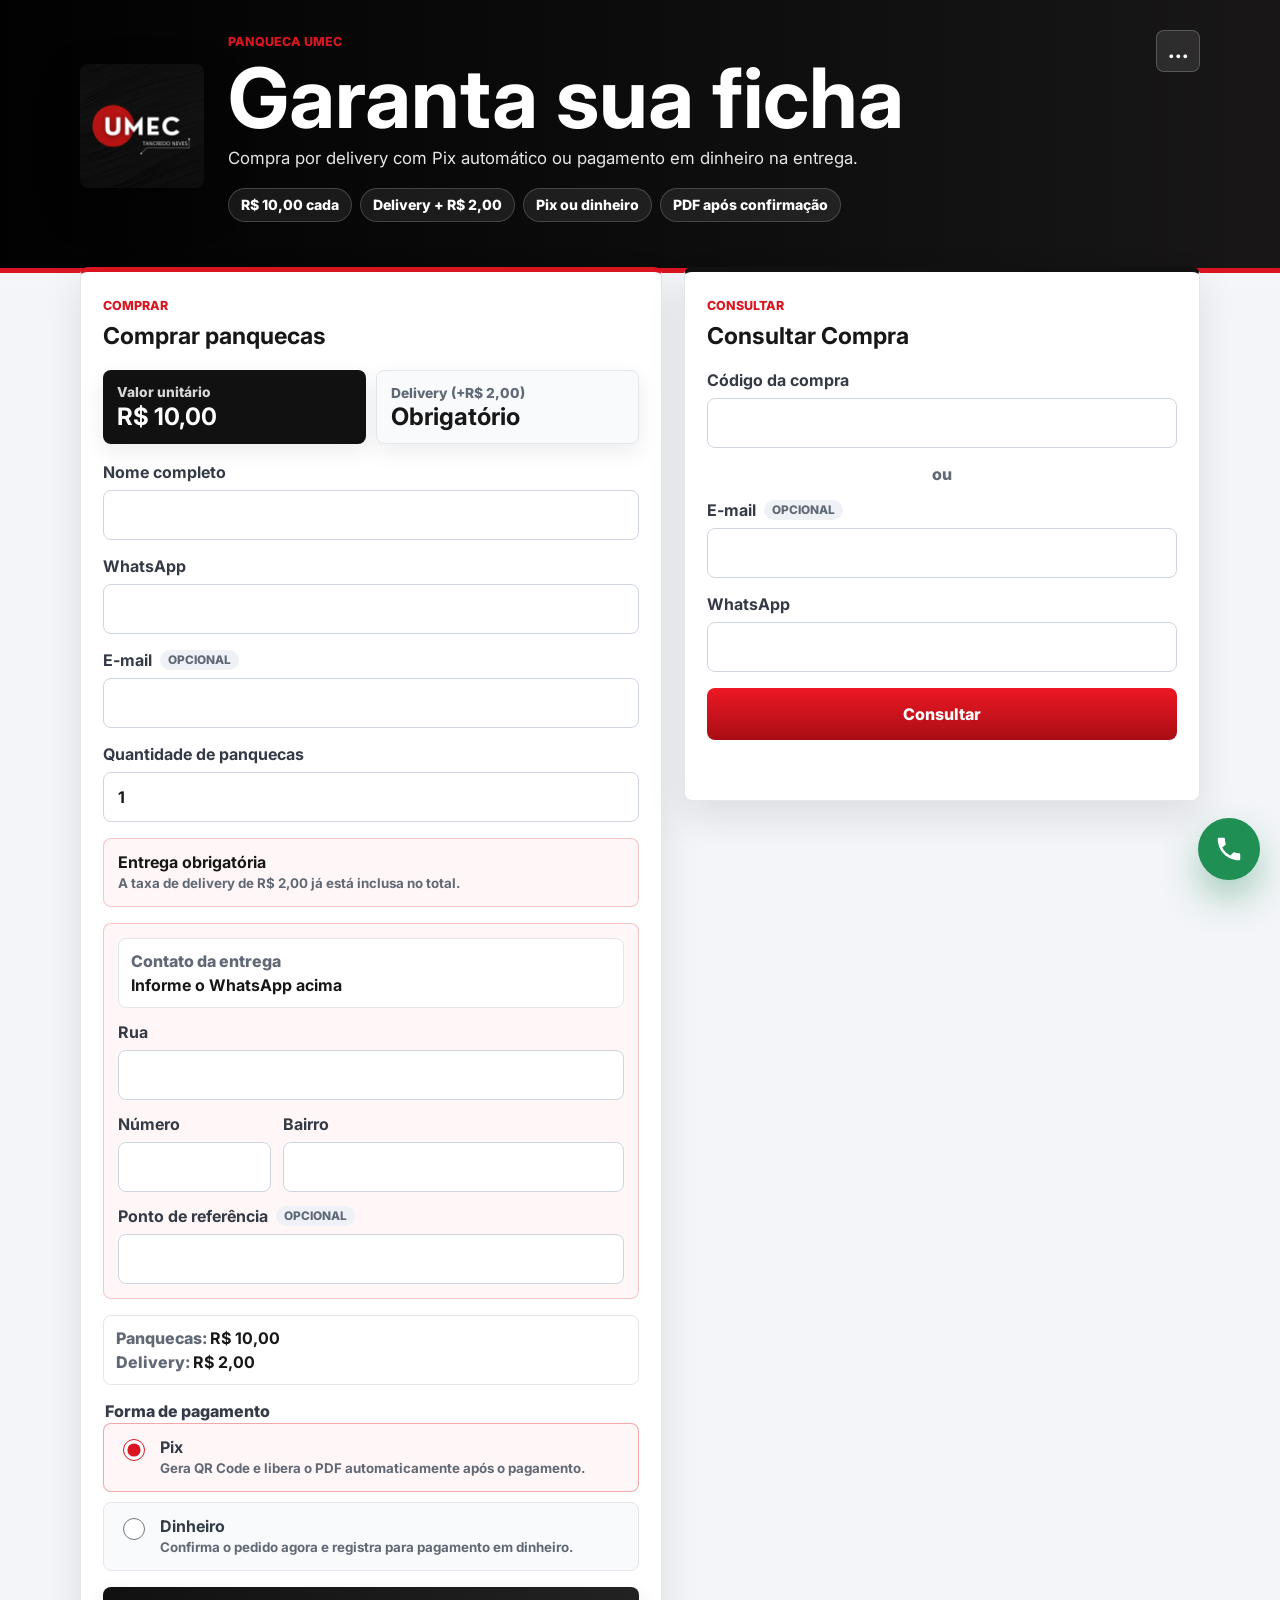
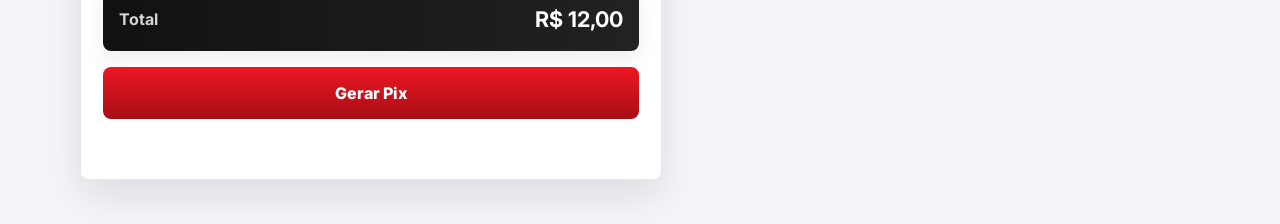
<file: index.html>
<!doctype html>
<html lang="pt-BR">
  <head>
    <meta charset="UTF-8" />
    <meta name="viewport" content="width=device-width, initial-scale=1.0" />
    <title>UMEC - Panqueca</title>
    <link rel="preconnect" href="https://fonts.googleapis.com" />
    <link rel="preconnect" href="https://fonts.gstatic.com" crossorigin />
    <link
      href="https://fonts.googleapis.com/css2?family=Inter:wght@400;500;600;700;800&display=swap"
      rel="stylesheet"
    />
    <link rel="stylesheet" href="style.css" />
  </head>
  <body>
    <header class="site-header">
      <div class="container header-grid">
        <img src="assets/logo-umec.png" alt="UMEC Tancredo Neves" class="brand-logo" />
        <div class="header-copy">
          <span class="eyebrow">Panqueca UMEC</span>
          <h1>Garanta sua ficha</h1>
          <p>Compra por delivery com Pix automático ou pagamento em dinheiro na entrega.</p>
          <div class="header-pills" aria-label="Resumo da compra">
            <span>R$ 10,00 cada</span>
            <span>Delivery + R$ 2,00</span>
            <span>Pix ou dinheiro</span>
            <span>PDF após confirmação</span>
          </div>
        </div>
        <details class="header-menu">
          <summary class="menu-button" aria-label="Abrir menu">...</summary>
          <div class="menu-dropdown">
            <a href="admin.html">Admin</a>
          </div>
        </details>
      </div>
    </header>

    <main class="container main-grid">
      <section class="panel form-panel" aria-labelledby="compra-titulo">
        <span class="section-kicker">Comprar</span>
        <h2 id="compra-titulo">Comprar panquecas</h2>

        <div class="checkout-summary">
          <div>
            <span>Valor unitário</span>
            <strong data-valor-unitario>R$ 10,00</strong>
          </div>
          <div>
            <span>Delivery (+R$ 2,00)</span>
            <strong>Obrigatório</strong>
          </div>
        </div>

        <form id="compra-form" class="form-stack">
          <label>
            Nome completo
            <input id="nome" name="nome" type="text" autocomplete="name" required />
          </label>

          <label>
            WhatsApp
            <input id="whatsapp" name="whatsapp" type="tel" autocomplete="tel" required />
          </label>

          <label>
            <span class="field-title">E-mail <span class="optional-label">Opcional</span></span>
            <input id="email" name="email" type="email" autocomplete="email" />
          </label>

          <label>
            Quantidade de panquecas
            <input id="quantidade" name="quantidade" type="number" min="1" max="50" value="1" required />
          </label>

          <div class="delivery-toggle delivery-required">
            <input id="entrega" name="entrega" type="checkbox" checked aria-hidden="true" tabindex="-1" />
            <span>
              <strong>Entrega obrigatória</strong>
              <small>A taxa de delivery de R$ 2,00 já está inclusa no total.</small>
            </span>
          </div>

          <div id="entrega-box" class="delivery-box">
            <div class="delivery-contact">
              <span>Contato da entrega</span>
              <strong id="entrega-telefone-preview">Informe o WhatsApp acima</strong>
            </div>

            <label>
              Rua
              <input id="entrega-rua" name="entrega_rua" type="text" autocomplete="street-address" />
            </label>

            <div class="delivery-grid">
              <label>
                Número
                <input id="entrega-numero" name="entrega_numero" type="text" inputmode="numeric" />
              </label>

              <label>
                Bairro
                <input id="entrega-bairro" name="entrega_bairro" type="text" />
              </label>
            </div>

            <label>
              <span class="field-title">Ponto de referência <span class="optional-label">Opcional</span></span>
              <input id="entrega-referencia" name="entrega_referencia" type="text" />
            </label>
          </div>

          <div class="total-breakdown" aria-live="polite">
            <span>Panquecas: <strong id="subtotal-panquecas">R$ 10,00</strong></span>
            <span id="taxa-entrega-linha">Delivery: <strong id="taxa-entrega">R$ 2,00</strong></span>
          </div>

          <fieldset class="payment-methods">
            <legend>Forma de pagamento</legend>
            <label class="payment-option">
              <input type="radio" name="forma_pagamento" value="pix" checked />
              <span>
                <strong>Pix</strong>
                <small>Gera QR Code e libera o PDF automaticamente após o pagamento.</small>
              </span>
            </label>
            <label class="payment-option">
              <input type="radio" name="forma_pagamento" value="dinheiro" />
              <span>
                <strong>Dinheiro</strong>
                <small>Confirma o pedido agora e registra para pagamento em dinheiro.</small>
              </span>
            </label>
          </fieldset>

          <div id="dinheiro-box" class="cash-box hidden">
            <label>
              <span class="field-title">Troco para <span class="optional-label">Opcional</span></span>
              <input id="troco-para" name="troco_para" type="text" inputmode="decimal" placeholder="Ex: 20,00" />
            </label>
          </div>

          <div class="total-box" aria-live="polite">
            <span>Total</span>
            <strong id="valor-total">R$ 12,00</strong>
          </div>

          <button class="primary-button" id="gerar-pix" type="submit">Gerar Pix</button>
          <p id="compra-mensagem" class="message" role="status"></p>
        </form>
      </section>

      <section id="pix-area" class="panel pix-panel hidden" aria-labelledby="pix-titulo">
        <span class="section-kicker">Pagamento</span>
        <h2 id="pix-titulo">Pix gerado</h2>

        <div class="purchase-code">
          <span>Código da compra</span>
          <strong id="codigo-compra"></strong>
        </div>

        <div id="pix-status" class="payment-status pending" aria-live="polite">
          <strong id="pix-status-title">Aguardando pagamento</strong>
          <span id="pix-status-text">Depois que o Pix for pago, a confirmação aparece aqui automaticamente por até 10 minutos.</span>
        </div>

        <a id="pix-download-pdf" class="download-button hidden" href="#" download>
          Baixar minhas fichas em PDF
        </a>

        <div id="pix-payment-details">
          <img id="pix-qrcode" class="pix-qrcode" alt="QR Code Pix" />

          <label>
            Código Pix copia e cola
            <textarea id="pix-copia-cola" rows="5" readonly></textarea>
          </label>

          <div class="button-row">
            <button class="secondary-button" id="copiar-pix" type="button">Copiar código Pix</button>
            <a class="whatsapp-button" id="whatsapp-comprovante" target="_blank" rel="noreferrer">
              Enviar comprovante no WhatsApp
            </a>
          </div>
        </div>

        <div id="pix-payment-actions" class="button-row payment-actions">
          <button class="secondary-button" id="verificar-pagamento" type="button">Verificar pagamento</button>
          <button class="ghost-button" id="fechar-pix" type="button">Fechar tela Pix</button>
        </div>
      </section>

      <section class="panel consulta-panel" aria-labelledby="consulta-titulo">
        <span class="section-kicker">Consultar</span>
        <h2 id="consulta-titulo">Consultar Compra</h2>

        <form id="consulta-form" class="form-stack">
          <label>
            Código da compra
            <input id="consulta-codigo" name="codigo_compra" type="text" autocomplete="off" />
          </label>

          <div class="or-divider">ou</div>

          <label>
            <span class="field-title">E-mail <span class="optional-label">Opcional</span></span>
            <input id="consulta-email" name="email" type="email" autocomplete="email" />
          </label>

          <label>
            WhatsApp
            <input id="consulta-whatsapp" name="whatsapp" type="tel" autocomplete="tel" />
          </label>

          <button class="primary-button" id="consultar-compra" type="submit">Consultar</button>
          <p id="consulta-mensagem" class="message" role="status"></p>
        </form>

        <div id="consulta-resultado" class="consulta-resultado hidden">
          <dl>
            <div>
              <dt id="resultado-status-label">Status</dt>
              <dd id="resultado-status"></dd>
            </div>
            <div>
              <dt id="resultado-quantidade-label">Quantidade</dt>
              <dd id="resultado-quantidade"></dd>
            </div>
            <div>
              <dt id="resultado-total-label">Valor total</dt>
              <dd id="resultado-total"></dd>
            </div>
            <div id="resultado-entrega-row">
              <dt>Entrega</dt>
              <dd id="resultado-entrega"></dd>
            </div>
            <div id="resultado-endereco-row">
              <dt>Endereço</dt>
              <dd id="resultado-endereco"></dd>
            </div>
            <div>
              <dt id="resultado-data-label">Criada em</dt>
              <dd id="resultado-data"></dd>
            </div>
          </dl>
          <a id="baixar-pdf" class="download-button hidden" href="#" download>
            Baixar minhas fichas em PDF
          </a>
        </div>
      </section>
    </main>

    <a
      class="floating-whatsapp"
      id="whatsapp-contato"
      target="_blank"
      rel="noreferrer"
      aria-label="Falar no WhatsApp"
      title="Falar no WhatsApp"
    >
      <svg viewBox="0 0 24 24" aria-hidden="true" focusable="false">
        <path
          d="M6.6 10.8c1.4 2.8 3.7 5 6.5 6.4l2.2-2.2c.3-.3.7-.4 1.1-.3 1.2.4 2.4.6 3.6.6.6 0 1 .4 1 1V20c0 .6-.4 1-1 1C10.6 21 3 13.4 3 4c0-.6.4-1 1-1h3.7c.6 0 1 .4 1 1 0 1.3.2 2.5.6 3.6.1.4 0 .8-.3 1.1l-2.4 2.1Z"
        />
      </svg>
    </a>

    <script src="script.js"></script>
  </body>
</html>
</file>
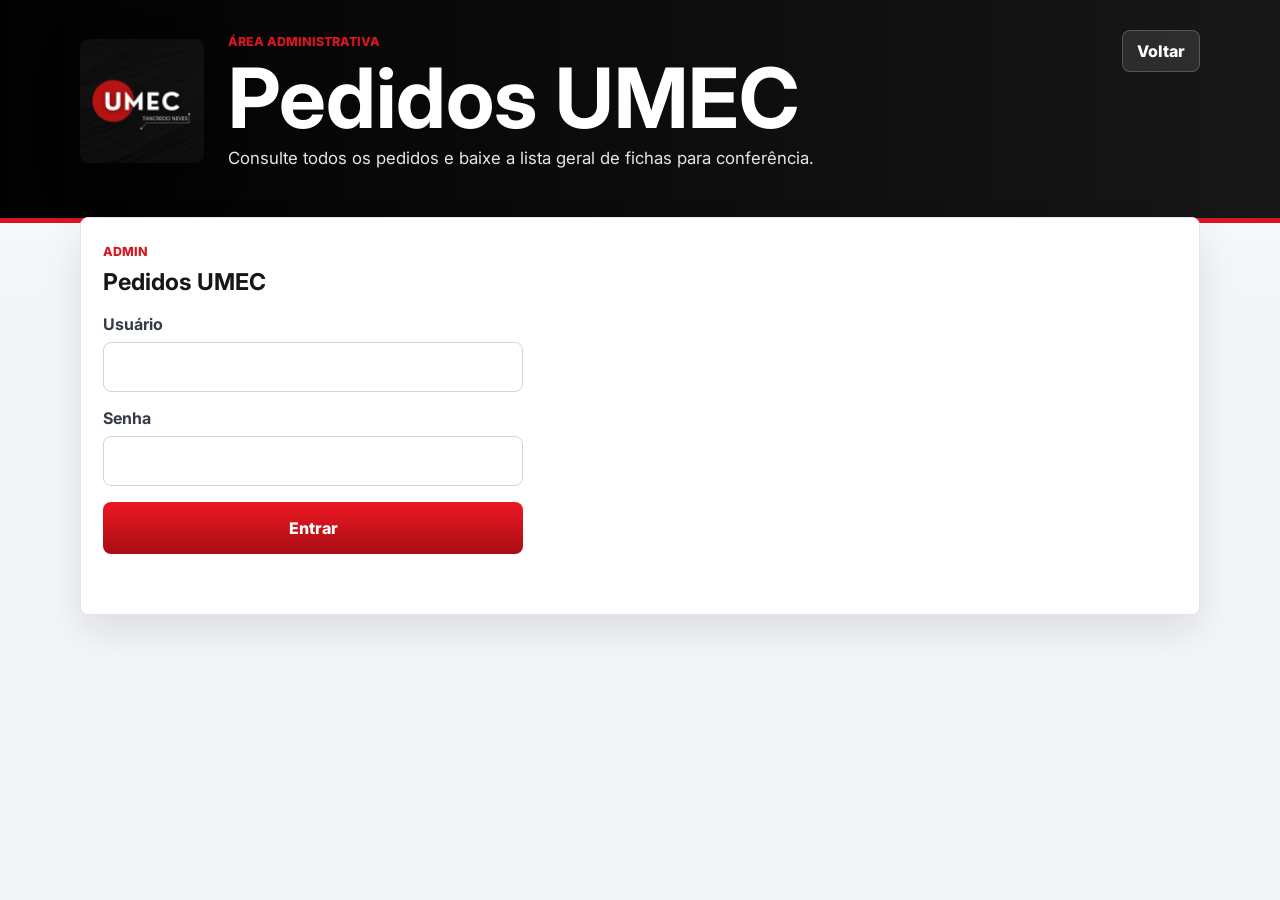
<file: admin.html>
<!doctype html>
<html lang="pt-BR">
  <head>
    <meta charset="UTF-8" />
    <meta name="viewport" content="width=device-width, initial-scale=1.0" />
    <title>Admin UMEC - Pedidos</title>
    <link rel="preconnect" href="https://fonts.googleapis.com" />
    <link rel="preconnect" href="https://fonts.gstatic.com" crossorigin />
    <link
      href="https://fonts.googleapis.com/css2?family=Inter:wght@400;500;600;700;800&display=swap"
      rel="stylesheet"
    />
    <link rel="stylesheet" href="style.css" />
  </head>
  <body>
    <header class="site-header admin-site-header">
      <div class="container header-grid">
        <img src="assets/logo-umec.png" alt="UMEC Tancredo Neves" class="brand-logo" />
        <div class="header-copy">
          <span class="eyebrow">Área administrativa</span>
          <h1>Pedidos UMEC</h1>
          <p>Consulte todos os pedidos e baixe a lista geral de fichas para conferência.</p>
        </div>
        <a class="admin-toggle" href="index.html">Voltar</a>
      </div>
    </header>

    <main class="container admin-main">
      <section id="admin-panel" class="panel admin-panel" aria-labelledby="admin-titulo">
        <div class="admin-heading">
          <div>
            <span class="section-kicker">Admin</span>
            <h2 id="admin-titulo">Pedidos UMEC</h2>
          </div>
        </div>

        <form id="admin-login-form" class="admin-login form-stack">
          <label>
            Usuário
            <input id="admin-usuario" type="text" autocomplete="username" />
          </label>
          <label>
            Senha
            <input id="admin-senha" type="password" autocomplete="current-password" />
          </label>
          <button class="primary-button" id="admin-login" type="submit">Entrar</button>
          <p id="admin-mensagem" class="message" role="status"></p>
        </form>

        <div id="admin-content" class="admin-content hidden">
          <div class="admin-stats" aria-label="Resumo das fichas">
            <div>
              <span>Fichas vendidas</span>
              <strong id="admin-fichas-vendidas">0</strong>
            </div>
            <div>
              <span>Fichas disponíveis</span>
              <strong id="admin-fichas-disponiveis">100</strong>
            </div>
          </div>

          <section id="admin-pedidos-view" class="admin-view">
          <div class="admin-actions">
            <div>
              <strong id="admin-resumo">0 pedidos</strong>
              <span>Pedidos em ordem de criação</span>
            </div>
            <button class="secondary-button compact-button" id="admin-refresh" type="button">Atualizar</button>
            <button class="secondary-button compact-button" id="admin-fichas-tempo-real" type="button">Fichas em tempo real</button>
            <button class="danger-button compact-button" id="admin-backup-limpar" type="button">Backup e limpar banco</button>
            <button class="primary-button compact-button" id="admin-pdf" type="button">Baixar PDF geral</button>
            <button class="secondary-button compact-button" id="admin-pdf-entregas" type="button">PDF de entregas</button>
          </div>

          <div class="admin-table-wrap">
            <table class="admin-table">
              <thead>
                <tr>
                  <th>Data</th>
                  <th>Pedido</th>
                  <th>Nome</th>
                  <th>Contato</th>
                  <th>Status</th>
                  <th>Entrega</th>
                  <th>Fichas</th>
                  <th>Total</th>
                  <th>Ações</th>
                </tr>
              </thead>
              <tbody id="admin-pedidos-body"></tbody>
            </table>
          </div>
          </section>

          <section id="admin-realtime-view" class="admin-view hidden">
            <div class="admin-actions">
              <div>
                <strong>Fichas em tempo real</strong>
                <span id="admin-realtime-status">Atualiza automaticamente a cada 30 segundos</span>
              </div>
              <button class="secondary-button compact-button" id="admin-realtime-refresh" type="button">Atualizar agora</button>
              <button class="ghost-button compact-button" id="admin-realtime-back" type="button">Voltar aos pedidos</button>
            </div>

            <div class="admin-table-wrap">
              <table class="admin-table realtime-table">
                <thead>
                  <tr>
                    <th>Ficha</th>
                    <th>Nome</th>
                    <th>Contato</th>
                    <th>Tipo</th>
                    <th>Endereço</th>
                    <th>Pagamento</th>
                    <th>Pedido</th>
                    <th>Entregue</th>
                  </tr>
                </thead>
                <tbody id="admin-fichas-body"></tbody>
              </table>
            </div>
          </section>
        </div>
      </section>
    </main>

    <script src="admin.js"></script>
  </body>
</html>
</file>
<file: style.css>
:root {
  color-scheme: light;
  --bg: #f3f5f8;
  --surface: #ffffff;
  --surface-strong: #111111;
  --text: #171717;
  --muted: #626976;
  --line: #e3e6eb;
  --brand: #d9161f;
  --brand-dark: #a80d15;
  --accent: #f3b23c;
  --ok: #0f7a49;
  --error: #b42318;
  --shadow: 0 16px 38px rgba(16, 24, 40, 0.1);
  --soft-shadow: 0 8px 22px rgba(16, 24, 40, 0.08);
}

* {
  box-sizing: border-box;
}

body {
  margin: 0;
  min-height: 100vh;
  background:
    linear-gradient(180deg, #ffffff 0, var(--bg) 300px),
    var(--bg);
  color: var(--text);
  font-family: Inter, system-ui, -apple-system, BlinkMacSystemFont, "Segoe UI", sans-serif;
}

button,
input,
textarea {
  font: inherit;
}

.container {
  width: min(1120px, calc(100% - 28px));
  margin: 0 auto;
}

.site-header {
  background:
    linear-gradient(90deg, rgba(0, 0, 0, 0.92), rgba(26, 24, 24, 0.84)),
    #111;
  color: white;
  padding: 30px 0 46px;
  border-bottom: 5px solid var(--brand);
}

.header-grid {
  position: relative;
  display: grid;
  grid-template-columns: 124px minmax(0, 1fr) auto;
  gap: 24px;
  align-items: center;
}

.brand-logo {
  width: 124px;
  height: 124px;
  object-fit: cover;
  border-radius: 8px;
  box-shadow: 0 18px 40px rgba(0, 0, 0, 0.35);
}

.header-copy {
  max-width: 680px;
}

.eyebrow,
.section-kicker {
  color: var(--brand);
  font-size: 0.78rem;
  font-weight: 800;
  letter-spacing: 0;
  text-transform: uppercase;
}

.header-copy h1 {
  margin: 8px 0 8px;
  font-size: clamp(2.4rem, 7vw, 5.2rem);
  line-height: 0.95;
  letter-spacing: 0;
}

.header-copy p {
  margin: 0;
  color: #e6e6e6;
  font-size: 1.05rem;
  line-height: 1.6;
}

.header-pills {
  display: flex;
  flex-wrap: wrap;
  gap: 8px;
  margin-top: 16px;
}

.header-pills span {
  display: inline-flex;
  align-items: center;
  min-height: 34px;
  border: 1px solid rgba(255, 255, 255, 0.18);
  border-radius: 999px;
  background: rgba(255, 255, 255, 0.08);
  color: #ffffff;
  padding: 7px 12px;
  font-size: 0.88rem;
  font-weight: 800;
}

.header-menu {
  position: relative;
  align-self: start;
  justify-self: end;
}

.menu-button {
  display: inline-flex;
  align-items: center;
  justify-content: center;
  list-style: none;
  border: 1px solid rgba(255, 255, 255, 0.2);
  border-radius: 8px;
  background: rgba(255, 255, 255, 0.1);
  color: white;
  width: 44px;
  height: 42px;
  font-size: 1.3rem;
  line-height: 1;
  font-weight: 800;
  cursor: pointer;
}

.menu-button::-webkit-details-marker {
  display: none;
}

.menu-dropdown {
  position: absolute;
  top: calc(100% + 8px);
  right: 0;
  z-index: 10;
  display: grid;
  min-width: 160px;
  overflow: hidden;
  border: 1px solid rgba(255, 255, 255, 0.18);
  border-radius: 8px;
  background: #ffffff;
  box-shadow: 0 18px 38px rgba(0, 0, 0, 0.22);
}

.menu-dropdown a {
  color: #111111;
  padding: 12px 14px;
  text-decoration: none;
  font-weight: 800;
}

.menu-dropdown a:hover {
  background: #f3f5f8;
}

.admin-toggle {
  display: inline-flex;
  align-items: center;
  justify-content: center;
  align-self: start;
  border: 1px solid rgba(255, 255, 255, 0.2);
  border-radius: 8px;
  background: rgba(255, 255, 255, 0.1);
  color: white;
  min-height: 42px;
  padding: 10px 14px;
  font-weight: 800;
  cursor: pointer;
  text-decoration: none;
}

.main-grid {
  display: grid;
  grid-template-columns: minmax(0, 1.06fr) minmax(0, 0.94fr);
  gap: 22px;
  padding: 28px 0 44px;
  margin-top: -34px;
}

.admin-main {
  padding: 28px 0 44px;
  margin-top: -34px;
}

.panel {
  background: var(--surface);
  border: 1px solid var(--line);
  border-radius: 8px;
  box-shadow: var(--shadow);
  padding: 22px;
}

.panel h2 {
  margin: 8px 0 20px;
  font-size: 1.45rem;
  letter-spacing: 0;
}

.event-panel {
  display: none;
}

.consulta-panel {
  align-self: start;
}

.form-panel {
  border-top: 5px solid var(--brand);
}

.checkout-summary {
  display: grid;
  grid-template-columns: repeat(2, minmax(0, 1fr));
  gap: 10px;
  margin: 2px 0 18px;
}

.checkout-summary div {
  display: grid;
  gap: 4px;
  border-radius: 8px;
  background: #111111;
  color: white;
  padding: 14px;
  box-shadow: var(--soft-shadow);
}

.checkout-summary div:last-child {
  background: #f8fafc;
  color: var(--text);
  border: 1px solid var(--line);
}

.checkout-summary span {
  color: #d7d7d7;
  font-weight: 800;
  font-size: 0.86rem;
}

.checkout-summary div:last-child span {
  color: var(--muted);
}

.checkout-summary strong {
  font-size: 1.5rem;
  line-height: 1;
}

.event-list,
.consulta-resultado dl {
  display: grid;
  gap: 0;
  margin: 0;
}

.event-list div,
.consulta-resultado dl div,
.purchase-code {
  display: flex;
  justify-content: space-between;
  gap: 20px;
  padding: 14px 0;
  border-bottom: 1px solid var(--line);
}

dt,
.purchase-code span {
  color: var(--muted);
  font-weight: 600;
}

dd {
  margin: 0;
  text-align: right;
  font-weight: 800;
}

.form-stack {
  display: grid;
  gap: 16px;
}

label {
  display: grid;
  gap: 8px;
  color: #343a46;
  font-weight: 700;
}

.field-title {
  display: inline-flex;
  align-items: center;
  flex-wrap: wrap;
  gap: 8px;
}

.optional-label {
  display: inline-flex;
  width: fit-content;
  border-radius: 999px;
  background: #eef1f6;
  color: var(--muted);
  padding: 3px 8px;
  font-size: 0.74rem;
  font-weight: 800;
  text-transform: uppercase;
}

.delivery-toggle {
  display: flex;
  align-items: flex-start;
  gap: 12px;
  border: 1px solid var(--line);
  border-radius: 8px;
  background: #f8fafc;
  padding: 13px 14px;
  cursor: pointer;
}

.delivery-toggle input {
  width: 22px;
  min-height: 22px;
  margin-top: 2px;
  accent-color: var(--brand);
}

.delivery-required {
  cursor: default;
  border-color: rgba(217, 22, 31, 0.22);
  background: #fff7f7;
}

.delivery-required input {
  display: none;
}

.delivery-toggle span {
  display: grid;
  gap: 3px;
}

.delivery-toggle small {
  color: var(--muted);
  font-weight: 700;
  line-height: 1.35;
}

.delivery-box {
  display: grid;
  gap: 14px;
  border: 1px solid rgba(217, 22, 31, 0.22);
  border-radius: 8px;
  background: #fff7f7;
  padding: 14px;
}

.payment-methods {
  display: grid;
  gap: 10px;
  margin: 0;
  border: 0;
  padding: 0;
}

.payment-methods legend {
  margin-bottom: 2px;
  color: #343a46;
  font-weight: 800;
}

.payment-option {
  display: flex;
  align-items: flex-start;
  gap: 12px;
  border: 1px solid var(--line);
  border-radius: 8px;
  background: #f8fafc;
  padding: 13px 14px;
  cursor: pointer;
}

.payment-option:has(input:checked) {
  border-color: rgba(217, 22, 31, 0.35);
  background: #fff7f7;
}

.payment-option input {
  width: 22px;
  min-height: 22px;
  margin-top: 2px;
  accent-color: var(--brand);
}

.payment-option span {
  display: grid;
  gap: 3px;
}

.payment-option small {
  color: var(--muted);
  font-weight: 700;
  line-height: 1.35;
}

.cash-box {
  display: grid;
  gap: 12px;
  border: 1px solid rgba(31, 143, 84, 0.22);
  border-radius: 8px;
  background: #f2fbf6;
  padding: 14px;
}

.delivery-grid {
  display: grid;
  grid-template-columns: minmax(96px, 0.45fr) minmax(0, 1fr);
  gap: 12px;
}

.delivery-contact,
.total-breakdown {
  display: grid;
  gap: 4px;
  border-radius: 8px;
  background: #ffffff;
  border: 1px solid var(--line);
  padding: 12px;
}

.delivery-contact span,
.total-breakdown span {
  color: var(--muted);
  font-weight: 800;
}

.delivery-contact strong,
.total-breakdown strong {
  color: var(--text);
}

input,
textarea {
  width: 100%;
  border: 1px solid #cfd5df;
  border-radius: 8px;
  background: white;
  color: var(--text);
  min-height: 50px;
  padding: 13px 14px;
  outline: none;
  transition: border-color 0.15s ease, box-shadow 0.15s ease;
}

textarea {
  resize: vertical;
}

input:focus,
textarea:focus {
  border-color: var(--brand);
  box-shadow: 0 0 0 4px rgba(217, 22, 31, 0.12);
}

.total-box {
  display: flex;
  justify-content: space-between;
  align-items: center;
  min-height: 64px;
  background:
    linear-gradient(90deg, #111111, #222222);
  color: white;
  border-radius: 8px;
  padding: 15px 16px;
  box-shadow: var(--soft-shadow);
}

.total-box span {
  color: #d6d6d6;
  font-weight: 700;
}

.total-box strong {
  font-size: 1.35rem;
}

.primary-button,
.secondary-button,
.whatsapp-button,
.download-button,
.ghost-button {
  display: inline-flex;
  align-items: center;
  justify-content: center;
  min-height: 52px;
  border: 0;
  border-radius: 8px;
  padding: 12px 16px;
  text-decoration: none;
  font-weight: 800;
  cursor: pointer;
  transition: transform 0.15s ease, filter 0.15s ease;
}

.primary-button,
.download-button {
  background: linear-gradient(180deg, #ed1823, var(--brand-dark));
  color: white;
}

.secondary-button {
  background: #111;
  color: white;
}

.danger-button {
  border: 0;
  border-radius: 8px;
  background: #b42318;
  color: white;
  font-weight: 800;
  cursor: pointer;
}

.whatsapp-button {
  background: #1f8f54;
  color: white;
}

.floating-whatsapp {
  position: fixed;
  right: 20px;
  bottom: 20px;
  z-index: 40;
  display: inline-flex;
  align-items: center;
  justify-content: center;
  width: 62px;
  height: 62px;
  border-radius: 999px;
  background: #1f8f54;
  color: white;
  box-shadow: 0 18px 36px rgba(18, 128, 74, 0.34);
  text-decoration: none;
  transition: transform 0.15s ease, filter 0.15s ease;
}

.floating-whatsapp svg {
  width: 30px;
  height: 30px;
  fill: currentColor;
}

.floating-whatsapp:hover {
  filter: brightness(0.96);
  transform: translateY(-2px);
}

.ghost-button {
  background: #eef1f6;
  color: #202734;
}

.primary-button:hover,
.secondary-button:hover,
.whatsapp-button:hover,
.download-button:hover,
.ghost-button:hover {
  filter: brightness(0.96);
  transform: translateY(-1px);
}

.primary-button:disabled,
.secondary-button:disabled {
  cursor: wait;
  opacity: 0.72;
  transform: none;
}

.message {
  min-height: 22px;
  margin: 0;
  color: var(--muted);
  font-weight: 700;
  line-height: 1.4;
}

.message.success {
  color: var(--ok);
}

.message.error {
  color: var(--error);
}

.pix-panel {
  grid-column: span 2;
  width: min(720px, 100%);
  justify-self: center;
}

.consulta-panel {
  border-top: 5px solid #111111;
}

.pix-qrcode {
  display: block;
  width: min(280px, 100%);
  aspect-ratio: 1;
  object-fit: contain;
  margin: 18px auto;
  border: 1px solid var(--line);
  border-radius: 8px;
  padding: 12px;
  background: white;
}

.payment-status {
  display: grid;
  gap: 5px;
  margin: 16px 0;
  border: 1px solid #d7dde7;
  border-radius: 8px;
  background: #f8fafc;
  padding: 15px 16px;
}

.payment-status strong {
  font-size: 1.05rem;
}

.payment-status span {
  color: var(--muted);
  font-weight: 700;
  line-height: 1.45;
}

.payment-status.success {
  border-color: rgba(15, 122, 73, 0.3);
  background: #ecfdf3;
}

.payment-status.success strong,
.payment-status.success span {
  color: var(--ok);
}

.payment-status.preparing {
  border-color: rgba(217, 22, 31, 0.25);
  background: #fff7f7;
}

.payment-actions {
  margin-top: 12px;
}

.button-row {
  display: grid;
  grid-template-columns: repeat(2, minmax(0, 1fr));
  gap: 12px;
  margin-top: 14px;
}

.or-divider {
  color: var(--muted);
  font-weight: 800;
  text-align: center;
}

.consulta-resultado {
  margin-top: 20px;
  border-top: 1px solid var(--line);
  padding-top: 18px;
}

.download-button {
  margin-top: 18px;
  width: 100%;
}

.admin-panel {
  grid-column: span 2;
  width: 100%;
  justify-self: stretch;
}

.admin-heading,
.admin-actions {
  display: flex;
  justify-content: space-between;
  gap: 14px;
  align-items: center;
}

.admin-heading h2 {
  margin-bottom: 0;
}

.compact-button {
  width: auto;
  min-height: 42px;
  padding: 9px 13px;
}

.admin-login {
  max-width: 420px;
  margin-top: 18px;
}

.admin-content {
  display: grid;
  gap: 18px;
  margin-top: 18px;
}

.admin-view {
  display: grid;
  gap: 18px;
}

.admin-stats {
  display: grid;
  grid-template-columns: repeat(2, minmax(0, 1fr));
  gap: 12px;
}

.admin-stats div {
  display: grid;
  gap: 6px;
  border: 1px solid var(--line);
  border-radius: 8px;
  background: #f8fafc;
  padding: 14px;
}

.admin-stats span {
  color: var(--muted);
  font-weight: 800;
}

.admin-stats strong {
  font-size: 2rem;
  line-height: 1;
}

.admin-actions {
  border: 1px solid var(--line);
  border-radius: 8px;
  background: #f8fafc;
  padding: 14px;
}

.admin-actions div {
  display: grid;
  gap: 4px;
}

.admin-actions strong {
  font-size: 1.15rem;
}

.admin-actions span {
  color: var(--muted);
  font-weight: 700;
}

.admin-table-wrap {
  overflow-x: auto;
  border: 1px solid var(--line);
  border-radius: 8px;
}

.admin-table {
  width: 100%;
  min-width: 1040px;
  border-collapse: collapse;
  font-size: 0.92rem;
}

.realtime-table {
  min-width: 980px;
}

.admin-table th,
.admin-table td {
  border-bottom: 1px solid var(--line);
  padding: 12px;
  text-align: left;
  vertical-align: top;
}

.admin-table th {
  background: #111111;
  color: white;
  font-size: 0.78rem;
  text-transform: uppercase;
}

.admin-table tr:last-child td {
  border-bottom: 0;
}

.status-badge {
  display: inline-flex;
  border-radius: 999px;
  padding: 5px 9px;
  background: #eef1f6;
  color: #273244;
  font-size: 0.78rem;
  font-weight: 800;
}

.status-badge.pago {
  background: #ecfdf3;
  color: var(--ok);
}

.status-badge.dinheiro {
  background: #eef7ff;
  color: #145ea8;
}

.status-badge.pendente {
  background: #fff7e6;
  color: #9a5b00;
}

.realtime-check {
  display: inline-flex;
  align-items: center;
  gap: 8px;
  min-width: 132px;
  color: var(--text);
  font-weight: 800;
}

.realtime-check input {
  width: 22px;
  min-height: 22px;
  padding: 0;
  accent-color: var(--ok);
}

.hidden {
  display: none;
}

@media (max-width: 760px) {
  .site-header {
    padding: 18px 0 54px;
    background:
      linear-gradient(180deg, rgba(0, 0, 0, 0.94), rgba(22, 22, 22, 0.9)),
      #111;
  }

  .header-grid,
  .main-grid,
  .button-row {
    grid-template-columns: 1fr;
  }

  .header-grid {
    gap: 14px;
    padding-right: 58px;
  }

  .brand-logo {
    width: 88px;
    height: 88px;
  }

  .header-copy h1 {
    font-size: clamp(2rem, 13vw, 3.2rem);
  }

  .header-copy p {
    font-size: 0.96rem;
    line-height: 1.45;
  }

  .header-pills {
    gap: 6px;
  }

  .header-pills span {
    min-height: 30px;
    font-size: 0.78rem;
    padding: 6px 10px;
  }

  .header-menu {
    position: absolute;
    top: 0;
    right: 0;
    justify-self: end;
  }

  .menu-button {
    width: 44px;
    min-height: 42px;
  }

  .menu-dropdown {
    right: 0;
    min-width: 172px;
    max-width: calc(100vw - 28px);
  }

  .floating-whatsapp {
    right: 16px;
    bottom: 16px;
    width: 58px;
    height: 58px;
  }

  .main-grid,
  .admin-main {
    gap: 16px;
    margin-top: -38px;
    padding-bottom: 28px;
  }

  .panel {
    padding: 18px;
    border-radius: 8px;
  }

  .panel h2 {
    font-size: 1.25rem;
    margin-bottom: 16px;
  }

  .form-panel {
    order: 1;
  }

  .pix-panel,
  .consulta-panel,
  .admin-panel {
    grid-column: span 1;
    width: 100%;
  }

  .pix-panel {
    order: 2;
  }

  .consulta-panel {
    order: 3;
  }

  .admin-panel {
    order: 4;
  }

  .admin-heading,
  .admin-actions {
    align-items: stretch;
    flex-direction: column;
  }

  .admin-stats {
    grid-template-columns: 1fr;
  }

  .compact-button {
    width: 100%;
  }

  .event-list div,
  .consulta-resultado dl div,
  .purchase-code {
    display: grid;
    gap: 4px;
  }

  dd {
    text-align: left;
  }

  .checkout-summary {
    grid-template-columns: 1fr;
  }

  .delivery-grid {
    grid-template-columns: 1fr;
  }

  .checkout-summary strong {
    font-size: 1.45rem;
  }

  input,
  textarea,
  .primary-button,
  .secondary-button,
  .danger-button,
  .whatsapp-button,
  .download-button,
  .ghost-button {
    min-height: 54px;
  }

  .total-box strong {
    font-size: 1.5rem;
  }
}
</file>
